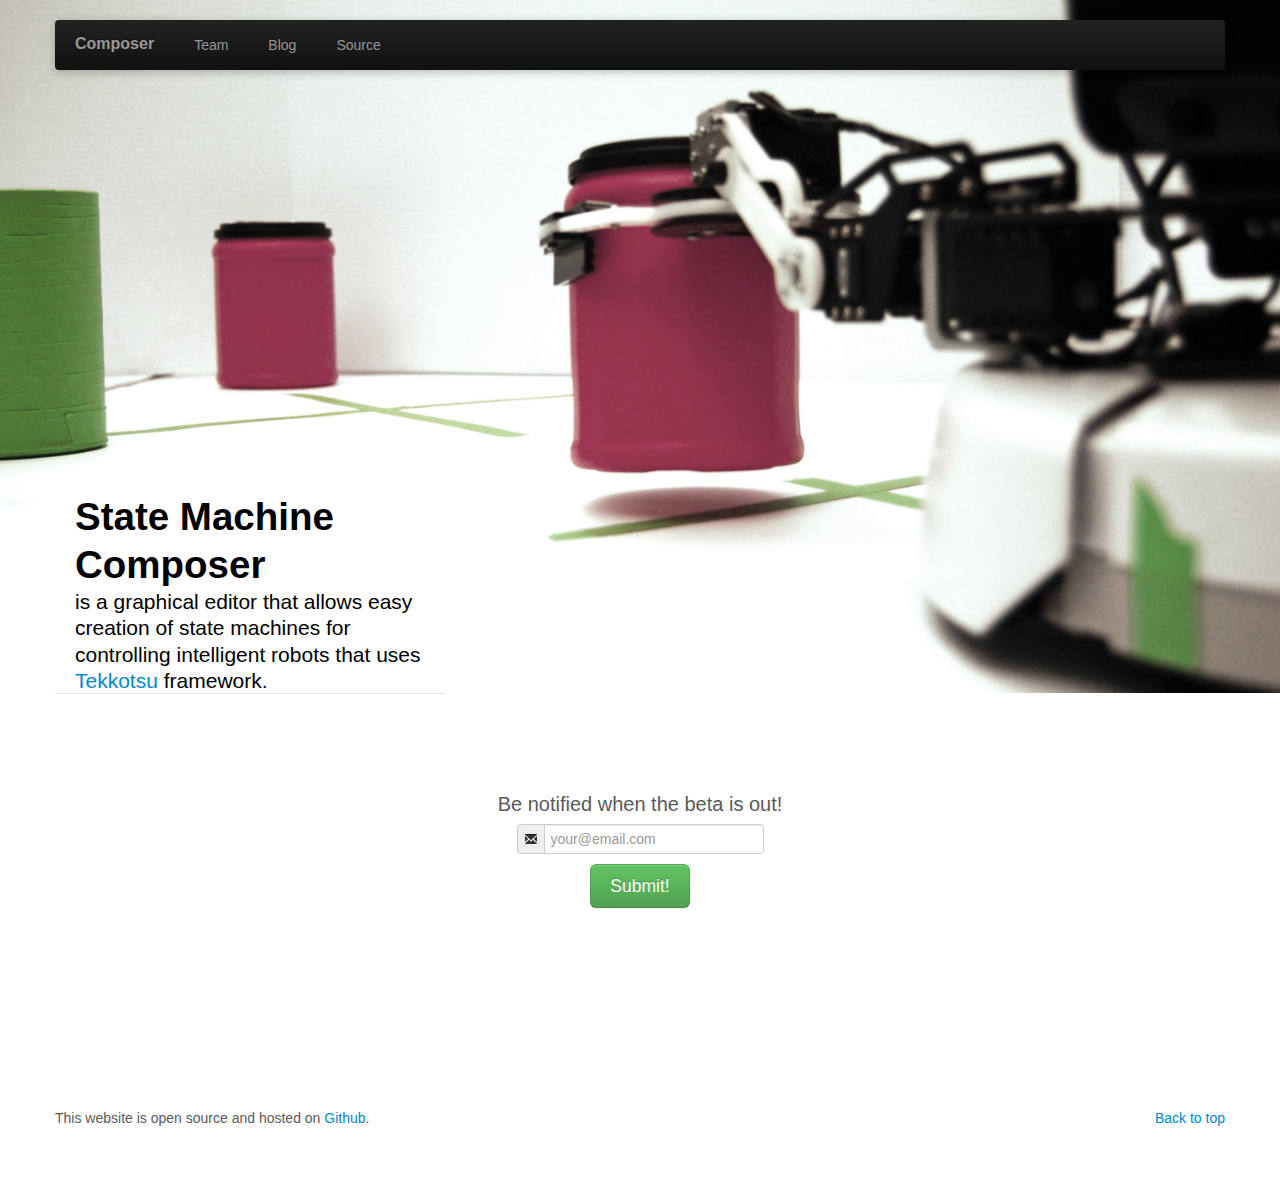
<file: index.html>
<!DOCTYPE html>
<html lang="en">
  <head>
    <meta charset="utf-8">
    <title>Tekkotsu State Machine Composer | Project</title>
    <meta name="viewport" content="width=device-width, initial-scale=1.0">
    <meta name="description" content="">
    <meta name="author" content="">

    <!-- Le styles -->
    <link href="css/bootstrap.css" rel="stylesheet">
    <link rel="stylesheet" type="text/css" href="css/carousel.css">

    <!-- HTML5 shim, for IE6-8 support of HTML5 elements -->
    <!--[if lt IE 9]>
      <script src="../assets/js/html5shiv.js"></script>
    <![endif]-->

   
  </head>

  <body>


<!-- NAVBAR
    ================================================== -->
    <div class="navbar-wrapper">
      <!-- Wrap the .navbar in .container to center it within the absolutely positioned parent. -->
      <div class="container">

        <div class="navbar navbar-inverse">
          <div class="navbar-inner">
            <!-- Responsive Navbar Part 1: Button for triggering responsive navbar (not covered in tutorial). Include responsive CSS to utilize. -->
            <button type="button" class="btn btn-navbar" data-toggle="collapse" data-target=".nav-collapse">
              <span class="icon-bar"></span>
              <span class="icon-bar"></span>
              <span class="icon-bar"></span>
            </button>
            <a class="brand" href="index.html">Composer</a>
            <!-- Responsive Navbar Part 2: Place all navbar contents you want collapsed withing .navbar-collapse.collapse. -->
            <div class="nav-collapse collapse">
              <ul class="nav">
                <li><a href="team.html">Team</a></li>
                <li><a href="blog.html">Blog</a></li>
                <li><a href="source.html">Source</a></li>
              </ul>
            </div><!--/.nav-collapse -->
          </div><!-- /.navbar-inner -->
        </div><!-- /.navbar -->

      </div> <!-- /.container -->
    </div><!-- /.navbar-wrapper -->




    <!-- Carousel
    ================================================== -->

        <div class="item">
          <img src="img/Colliope.jpg" alt="">
          <div class="container">
            <div class="carousel-caption">
              <h1>State Machine Composer</h1>
              <p class="lead">is a graphical editor that allows easy creation of state machines for controlling intelligent robots that uses <a href="http://tekkotsu.org">Tekkotsu</a> framework.</p>
            </div>
          </div>
        </div><!-- /.carousel -->

    



    <!-- Marketing messaging and featurettes
    ================================================== -->
    <!-- Wrap the rest of the page in another container to center all the content. -->

    <div class="container marketing">

      <div class="center text-center">
    
        <form action="" method="post">
          <p style="font-size: 20px;">Be notified when the beta is out!</p>
         <div class="input-prepend"><span class="add-on"><i class="icon-envelope"></i></span>
          <input type="text" id="" name="" placeholder="your@email.com">
       </div>
        <br />
       <input type="submit" value="Submit!" class="btn btn-large btn-success" />
      </form>
   </div>

      <!-- FOOTER -->
      <footer>
        <p class="pull-right"><a href="#">Back to top</a></p>
        <p>This website is open source and hosted on <a href="https://github.com/toledoalbert/ComposerWebsite">Github</a>.</p>
      </footer>

    </div><!-- /.container -->



    <!-- Le javascript
    ================================================== -->
    <!-- Placed at the end of the document so the pages load faster -->
    <script src="http://twitter.github.io/bootstrap/assets/js/jquery.js"></script>
    <script src="http://twitter.github.io/bootstrap/assets/js/bootstrap-transition.js"></script>
    <script src="http://twitter.github.io/bootstrap/assets/js/bootstrap-alert.js"></script>
    <script src="http://twitter.github.io/bootstrap/assets/js/bootstrap-modal.js"></script>
    <script src="http://twitter.github.io/bootstrap/assets/js/bootstrap-dropdown.js"></script>
    <script src="http://twitter.github.io/bootstrap/assets/js/bootstrap-scrollspy.js"></script>
    <script src="http://twitter.github.io/bootstrap/assets/js/bootstrap-tab.js"></script>
    <script src="http://twitter.github.io/bootstrap/assets/js/bootstrap-tooltip.js"></script>
    <script src="http://twitter.github.io/bootstrap/assets/js/bootstrap-popover.js"></script>
    <script src="http://twitter.github.io/bootstrap/assets/js/bootstrap-button.js"></script>
    <script src="http://twitter.github.io/bootstrap/assets/js/bootstrap-collapse.js"></script>
    <script src="http://twitter.github.io/bootstrap/assets/js/bootstrap-carousel.js"></script>
    <script src="http://twitter.github.io/bootstrap/assets/js/bootstrap-typeahead.js"></script>
    <script>
      !function ($) {
        $(function(){
          // carousel demo
          $('#myCarousel').carousel()
        })
      }(window.jQuery)
    </script>
    <script src="http://twitter.github.io/bootstrap/assets/js/holder/holder.js"></script>
  </body>
</html>
</file>
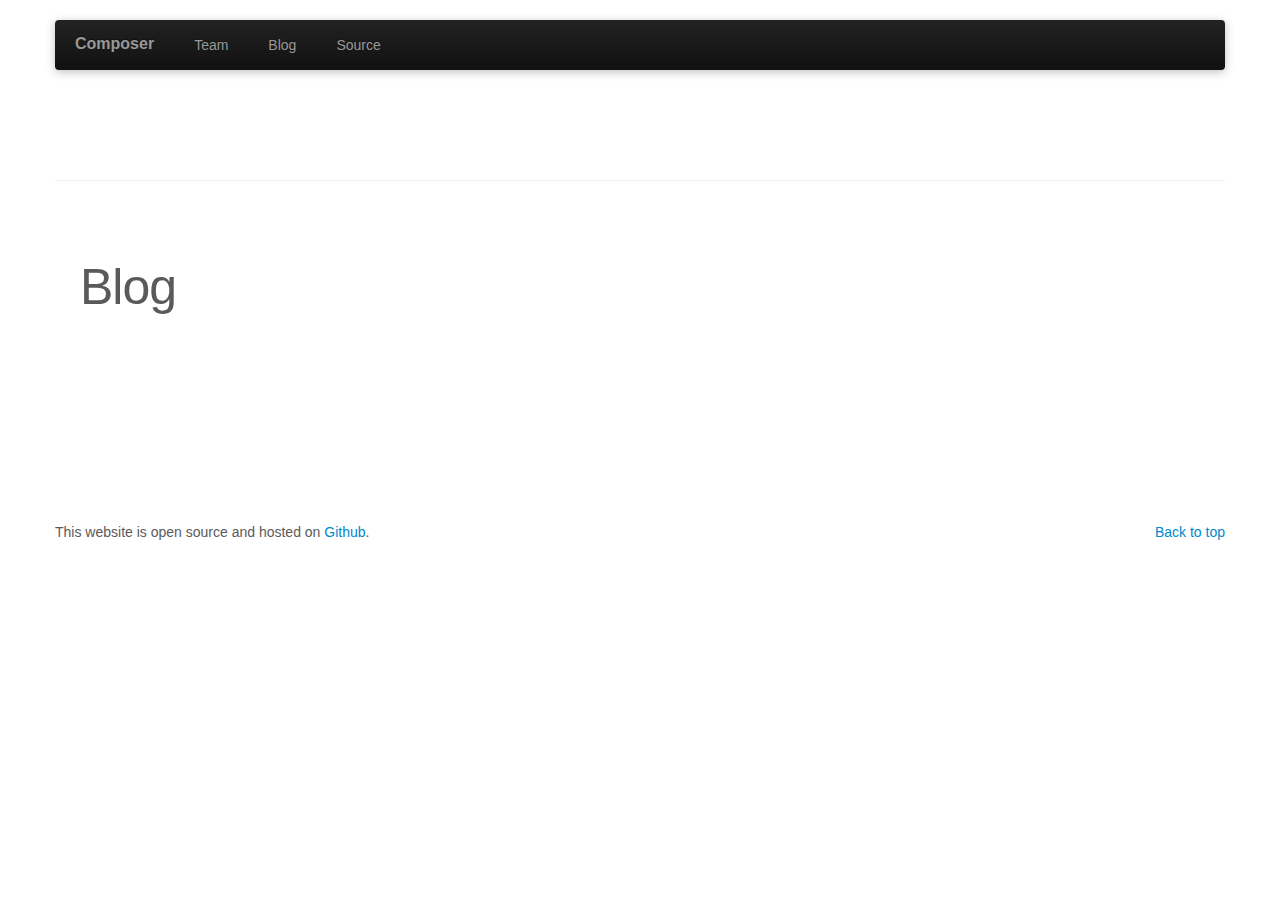
<file: blog.html>
<!DOCTYPE html>
<html lang="en">
  <head>
    <meta charset="utf-8">
    <title>Tekkotsu State Machine Composer | Project</title>
    <meta name="viewport" content="width=device-width, initial-scale=1.0">
    <meta name="description" content="">
    <meta name="author" content="">

    <!-- Le styles -->
    <link href="css/bootstrap.css" rel="stylesheet">
    <link rel="stylesheet" type="text/css" href="css/carousel.css">
    <link rel="stylesheet" type="text/css" href="css/tumblr.css">

    <!-- HTML5 shim, for IE6-8 support of HTML5 elements -->
    <!--[if lt IE 9]>
      <script src="../assets/js/html5shiv.js"></script>
    <![endif]-->

    <!-- Fav and touch icons -->
    <link rel="apple-touch-icon-precomposed" sizes="144x144" href="http://twitter.github.io/bootstrap//assets/ico/apple-touch-icon-144-precomposed.png">
    <link rel="apple-touch-icon-precomposed" sizes="114x114" href="http://twitter.github.io/bootstrap//assets/ico/apple-touch-icon-114-precomposed.png">
      <link rel="apple-touch-icon-precomposed" sizes="72x72" href="http://twitter.github.io/bootstrap//assets/ico/apple-touch-icon-72-precomposed.png">
                    <link rel="apple-touch-icon-precomposed" href="http://twitter.github.io/bootstrap//assets/ico/apple-touch-icon-57-precomposed.png">
                                   <link rel="shortcut icon" href="http://twitter.github.io/bootstrap//assets/ico/favicon.png">
  </head>

  <body>



    <!-- NAVBAR
    ================================================== -->
    <div class="navbar-wrapper">
      <!-- Wrap the .navbar in .container to center it within the absolutely positioned parent. -->
      <div class="container">

        <div class="navbar navbar-inverse">
          <div class="navbar-inner">
            <!-- Responsive Navbar Part 1: Button for triggering responsive navbar (not covered in tutorial). Include responsive CSS to utilize. -->
            <button type="button" class="btn btn-navbar" data-toggle="collapse" data-target=".nav-collapse">
              <span class="icon-bar"></span>
              <span class="icon-bar"></span>
              <span class="icon-bar"></span>
            </button>
            <a class="brand" href="index.html">Composer</a>
            <!-- Responsive Navbar Part 2: Place all navbar contents you want collapsed withing .navbar-collapse.collapse. -->
            <div class="nav-collapse collapse">
              <ul class="nav">
                <li><a href="team.html">Team</a></li>
                <li><a href="blog.html">Blog</a></li>
                <li><a href="source.html">Source</a></li>
              </ul>
            </div><!--/.nav-collapse -->
          </div><!-- /.navbar-inner -->
        </div><!-- /.navbar -->

      </div> <!-- /.container -->
    </div><!-- /.navbar-wrapper -->

     
    <div class="container marketing">

      <div class = "container">
    <hr class="featurette-divider">
    <h2 style="margin-left: 25px;" class="featurette-heading">Blog</h2>
    <script type="text/javascript" src="http://tekkotsucomposer.tumblr.com/js"></script>
  </div>

      <!-- FOOTER -->
      <footer>
        <p class="pull-right"><a href="#">Back to top</a></p>
        <p>This website is open source and hosted on <a href="https://github.com/toledoalbert/ComposerWebsite">Github</a>.</p>
      </footer>

    </div><!-- /.container -->



    <!-- Le javascript
    ================================================== -->
    <!-- Placed at the end of the document so the pages load faster -->
    <script src="http://twitter.github.io/bootstrap/assets/js/jquery.js"></script>
    <script src="http://twitter.github.io/bootstrap/assets/js/bootstrap-transition.js"></script>
    <script src="http://twitter.github.io/bootstrap/assets/js/bootstrap-alert.js"></script>
    <script src="http://twitter.github.io/bootstrap/assets/js/bootstrap-modal.js"></script>
    <script src="http://twitter.github.io/bootstrap/assets/js/bootstrap-dropdown.js"></script>
    <script src="http://twitter.github.io/bootstrap/assets/js/bootstrap-scrollspy.js"></script>
    <script src="http://twitter.github.io/bootstrap/assets/js/bootstrap-tab.js"></script>
    <script src="http://twitter.github.io/bootstrap/assets/js/bootstrap-tooltip.js"></script>
    <script src="http://twitter.github.io/bootstrap/assets/js/bootstrap-popover.js"></script>
    <script src="http://twitter.github.io/bootstrap/assets/js/bootstrap-button.js"></script>
    <script src="http://twitter.github.io/bootstrap/assets/js/bootstrap-collapse.js"></script>
    <script src="http://twitter.github.io/bootstrap/assets/js/bootstrap-carousel.js"></script>
    <script src="http://twitter.github.io/bootstrap/assets/js/bootstrap-typeahead.js"></script>
    <script>
      !function ($) {
        $(function(){
          // carousel demo
          $('#myCarousel').carousel()
        })
      }(window.jQuery)
    </script>
    <script src="http://twitter.github.io/bootstrap/assets/js/holder/holder.js"></script>
  </body>
</html>
</file>
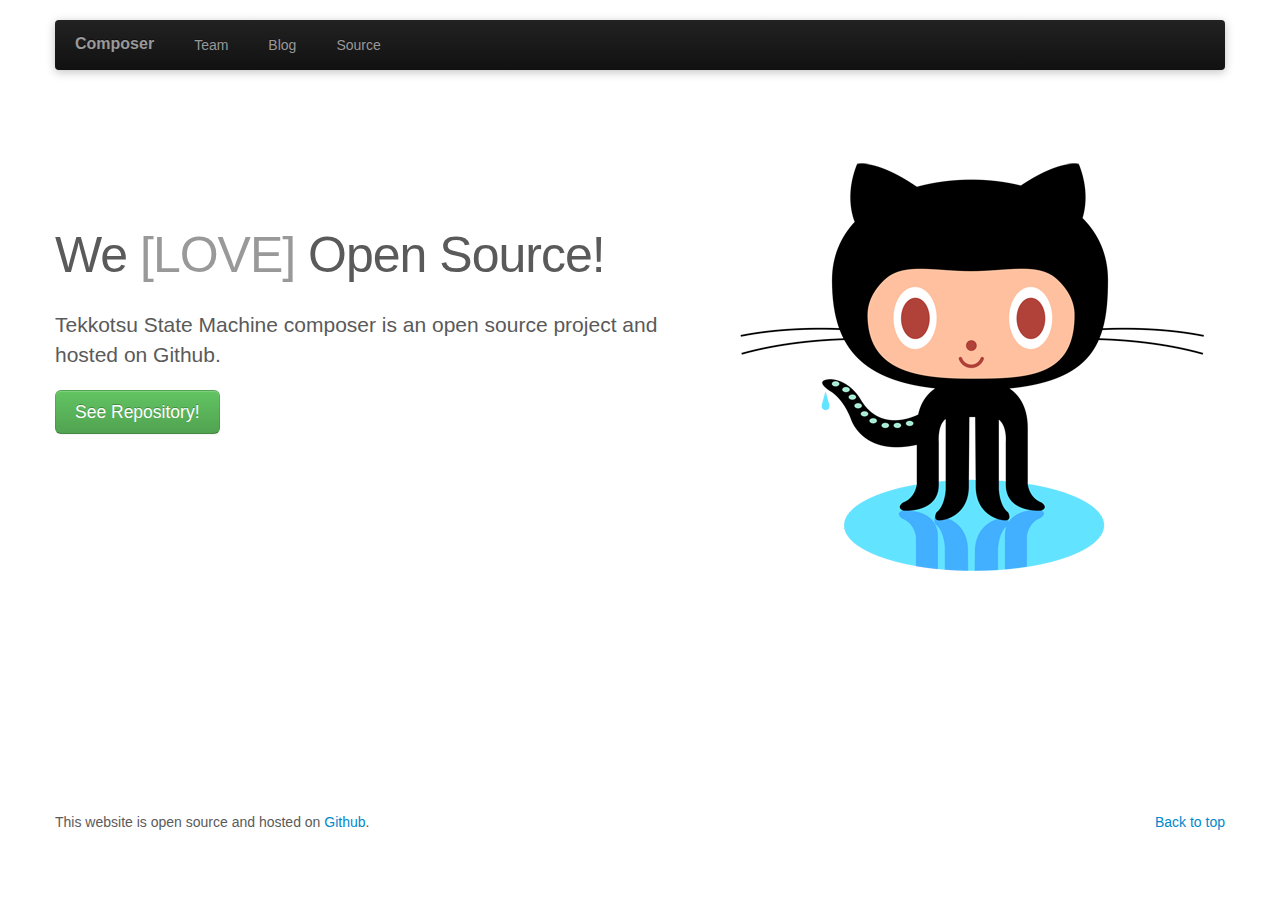
<file: source.html>
<!DOCTYPE html>
<html lang="en">
  <head>
    <meta charset="utf-8">
    <title>Tekkotsu State Machine Composer | Project</title>
    <meta name="viewport" content="width=device-width, initial-scale=1.0">
    <meta name="description" content="">
    <meta name="author" content="">

    <!-- Le styles -->
    <link href="css/bootstrap.css" rel="stylesheet">
    <link rel="stylesheet" type="text/css" href="css/carousel.css">

    <!-- HTML5 shim, for IE6-8 support of HTML5 elements -->
    <!--[if lt IE 9]>
      <script src="../assets/js/html5shiv.js"></script>
    <![endif]-->

    <!-- Fav and touch icons -->
    <link rel="apple-touch-icon-precomposed" sizes="144x144" href="http://twitter.github.io/bootstrap//assets/ico/apple-touch-icon-144-precomposed.png">
    <link rel="apple-touch-icon-precomposed" sizes="114x114" href="http://twitter.github.io/bootstrap//assets/ico/apple-touch-icon-114-precomposed.png">
      <link rel="apple-touch-icon-precomposed" sizes="72x72" href="http://twitter.github.io/bootstrap//assets/ico/apple-touch-icon-72-precomposed.png">
                    <link rel="apple-touch-icon-precomposed" href="http://twitter.github.io/bootstrap//assets/ico/apple-touch-icon-57-precomposed.png">
                                   <link rel="shortcut icon" href="http://twitter.github.io/bootstrap//assets/ico/favicon.png">
  </head>

  <body>



    <!-- NAVBAR
    ================================================== -->
    <div class="navbar-wrapper">
      <!-- Wrap the .navbar in .container to center it within the absolutely positioned parent. -->
      <div class="container">

        <div class="navbar navbar-inverse">
          <div class="navbar-inner">
            <!-- Responsive Navbar Part 1: Button for triggering responsive navbar (not covered in tutorial). Include responsive CSS to utilize. -->
            <button type="button" class="btn btn-navbar" data-toggle="collapse" data-target=".nav-collapse">
              <span class="icon-bar"></span>
              <span class="icon-bar"></span>
              <span class="icon-bar"></span>
            </button>
            <a class="brand" href="index.html">Composer</a>
            <!-- Responsive Navbar Part 2: Place all navbar contents you want collapsed withing .navbar-collapse.collapse. -->
            <div class="nav-collapse collapse">
              <ul class="nav">
                <li><a href="team.html">Team</a></li>
                <li><a href="blog.html">Blog</a></li>
                <li><a href="source.html">Source</a></li>
              </ul>
            </div><!--/.nav-collapse -->
          </div><!-- /.navbar-inner -->
        </div><!-- /.navbar -->

      </div> <!-- /.container -->
    </div><!-- /.navbar-wrapper -->

    <!-- Marketing messaging and featurettes
    ================================================== -->
    <!-- Wrap the rest of the page in another container to center all the content. -->

    <div class="container marketing">

        <!-- START THE FEATURETTES -->



      <div class="featurette">
        <img class="featurette-image pull-right" src="img/github.png">
        <h2 class="featurette-heading">We <span class="muted">[LOVE] </span>Open Source!</h2>
        <br>
        <p class="lead">Tekkotsu State Machine composer is an open source project and hosted on Github.</p>
        <a href="http://github.com/toledoalbert/TekkotsuComposer"><button class="btn btn-large btn-success">See Repository!</button></a>
      </div>

      <!-- /END THE FEATURETTES -->      

      <!-- FOOTER -->
      <footer>
        <p class="pull-right"><a href="#">Back to top</a></p>
        <p>This website is open source and hosted on <a href="https://github.com/toledoalbert/ComposerWebsite">Github</a>.</p>
      </footer>

    </div><!-- /.container -->



    <!-- Le javascript
    ================================================== -->
    <!-- Placed at the end of the document so the pages load faster -->
    <script src="http://twitter.github.io/bootstrap/assets/js/jquery.js"></script>
    <script src="http://twitter.github.io/bootstrap/assets/js/bootstrap-transition.js"></script>
    <script src="http://twitter.github.io/bootstrap/assets/js/bootstrap-alert.js"></script>
    <script src="http://twitter.github.io/bootstrap/assets/js/bootstrap-modal.js"></script>
    <script src="http://twitter.github.io/bootstrap/assets/js/bootstrap-dropdown.js"></script>
    <script src="http://twitter.github.io/bootstrap/assets/js/bootstrap-scrollspy.js"></script>
    <script src="http://twitter.github.io/bootstrap/assets/js/bootstrap-tab.js"></script>
    <script src="http://twitter.github.io/bootstrap/assets/js/bootstrap-tooltip.js"></script>
    <script src="http://twitter.github.io/bootstrap/assets/js/bootstrap-popover.js"></script>
    <script src="http://twitter.github.io/bootstrap/assets/js/bootstrap-button.js"></script>
    <script src="http://twitter.github.io/bootstrap/assets/js/bootstrap-collapse.js"></script>
    <script src="http://twitter.github.io/bootstrap/assets/js/bootstrap-carousel.js"></script>
    <script src="http://twitter.github.io/bootstrap/assets/js/bootstrap-typeahead.js"></script>
    <script>
      !function ($) {
        $(function(){
          // carousel demo
          $('#myCarousel').carousel()
        })
      }(window.jQuery)
    </script>
    <script src="http://twitter.github.io/bootstrap/assets/js/holder/holder.js"></script>
  </body>
</html>
</file>
<file: css/carousel.css>
/* GLOBAL STYLES
    -------------------------------------------------- */
    /* Padding below the footer and lighter body text */

    body {
      padding-bottom: 40px;
      color: #5a5a5a;
    }



    /* CUSTOMIZE THE NAVBAR
    -------------------------------------------------- */

    /* Special class on .container surrounding .navbar, used for positioning it into place. */
    .navbar-wrapper {
      position: absolute;
      top: 0;
      left: 0;
      right: 0;
      z-index: 10;
      margin-top: 20px;
      margin-bottom: -90px; /* Negative margin to pull up carousel. 90px is roughly margins and height of navbar. */
    }
    .navbar-wrapper .navbar {

    }

    /* Remove border and change up box shadow for more contrast */
    .navbar .navbar-inner {
      border: 0;
      -webkit-box-shadow: 0 2px 10px rgba(0,0,0,.25);
         -moz-box-shadow: 0 2px 10px rgba(0,0,0,.25);
              box-shadow: 0 2px 10px rgba(0,0,0,.25);
    }

    /* Downsize the brand/project name a bit */
    .navbar .brand {
      padding: 14px 20px 16px; /* Increase vertical padding to match navbar links */
      font-size: 16px;
      font-weight: bold;
      text-shadow: 0 -1px 0 rgba(0,0,0,.5);
    }

    /* Navbar links: increase padding for taller navbar */
    .navbar .nav > li > a {
      padding: 15px 20px;
    }

    /* Offset the responsive button for proper vertical alignment */
    .navbar .btn-navbar {
      margin-top: 10px;
    }



    /* CUSTOMIZE THE CAROUSEL
    -------------------------------------------------- */

    /* Carousel base class */
    .carousel {
      margin-bottom: 60px;
    }

    .carousel .container {
      position: relative;
      z-index: 9;
    }

    .carousel-control {
      height: 80px;
      margin-top: 0;
      font-size: 120px;
      text-shadow: 0 1px 1px rgba(0,0,0,.4);
      background-color: transparent;
      border: 0;
      z-index: 10;
    }

    .carousel .item {
      height: 500px;
    }
    .carousel img {
      position: absolute;
      top: 0;
      left: 0;
      min-width: 100%;
      height: 500px;
    }

    .carousel-caption {
      background-color: rgba(170, 170, 170, 0.3);
      position: static;
      max-width: 350px;
      padding: 0 20px;
      margin-top: -200px;
    
}
    .carousel-caption h1,
    .carousel-caption .lead {
      margin: 0;
      line-height: 1.25;
      color: #000;
      text-shadow: 0 1px 1px rgba(255, 255, 255, 0.84);
    
}
    .carousel-caption .btn {
      margin-top: 10px;
    }



    /* MARKETING CONTENT
    -------------------------------------------------- */

    /* Center align the text within the three columns below the carousel */
    .marketing .span4 {
      text-align: center;
    }
    .marketing h2 {
      font-weight: normal;
    }
    .marketing .span4 p {
      margin-left: 10px;
      margin-right: 10px;
    }


    /* Featurettes
    ------------------------- */

    .featurette-divider {
      margin: 80px 0; /* Space out the Bootstrap <hr> more */
    }
    .featurette {
      padding-top: 120px; /* Vertically center images part 1: add padding above and below text. */
      overflow: hidden; /* Vertically center images part 2: clear their floats. */
    }
    .featurette-image {
      margin-top: -120px; /* Vertically center images part 3: negative margin up the image the same amount of the padding to center it. */
    }

    /* Give some space on the sides of the floated elements so text doesn't run right into it. */
    .featurette-image.pull-left {
      margin-right: 40px;
    }
    .featurette-image.pull-right {
      margin-left: 40px;
    }

    /* Thin out the marketing headings */
    .featurette-heading {
      font-size: 50px;
      font-weight: 300;
      line-height: 1;
      letter-spacing: -1px;
    }



    /* RESPONSIVE CSS
    -------------------------------------------------- */

    @media (max-width: 979px) {

      .container.navbar-wrapper {
        margin-bottom: 0;
        width: auto;
      }
      .navbar-inner {
        border-radius: 0;
        margin: -20px 0;
      }

      .carousel .item {
        height: 500px;
      }
      .carousel img {
        width: auto;
        height: 500px;
      }

      .featurette {
        height: auto;
        padding: 0;
      }
      .featurette-image.pull-left,
      .featurette-image.pull-right {
        display: block;
        float: none;
        max-width: 40%;
        margin: 0 auto 20px;
      }
    }


    @media (max-width: 767px) {

      .navbar-inner {
        margin: -20px;
      }

      .carousel {
        margin-left: -20px;
        margin-right: -20px;
      }
      .carousel .container {

      }
      .carousel .item {
        height: 300px;
      }
      .carousel img {
        height: 300px;
      }
      .carousel-caption {
        width: 65%;
        padding: 0 70px;
        margin-top: 100px;
      }
      .carousel-caption h1 {
        font-size: 30px;
      }
      .carousel-caption .lead,
      .carousel-caption .btn {
        font-size: 18px;
      }

      .marketing .span4 + .span4 {
        margin-top: 40px;
      }

      .featurette-heading {
        font-size: 30px;
      }
      .featurette .lead {
        font-size: 18px;
        line-height: 1.5;
      }

    }

footer {
    margin-top: 200px;
}

h1 {}

.container.marketing {
    margin-top: 100px;
}
.carousel-caption {}

p {
}

#subs {
    font-size: 20px;
}

#team {
    margin-top: -500px;
}
</file>
<file: css/tumblr.css>
.tumblr_posts{
	list-style: none;
}

.tumblr_post{
	padding-bottom: 60px;
	margin-top: 60px;
	border-bottom: 1px solid rgb(207, 207, 207);
}

.tumblr_title{
	font-size: 20px;
	font-weight: bold;
	padding-bottom: 20px;
}

.tumblr_caption{
	margin-top: 20px;
}

.tumblr_text_post{
	
}

.tumblr_body{

}

.tumblr_video_post{

}

.tumblr_photo_post{

}

.tumblr_link_post{

}


h1 {
    margin-left: 25px;
}
</file>
